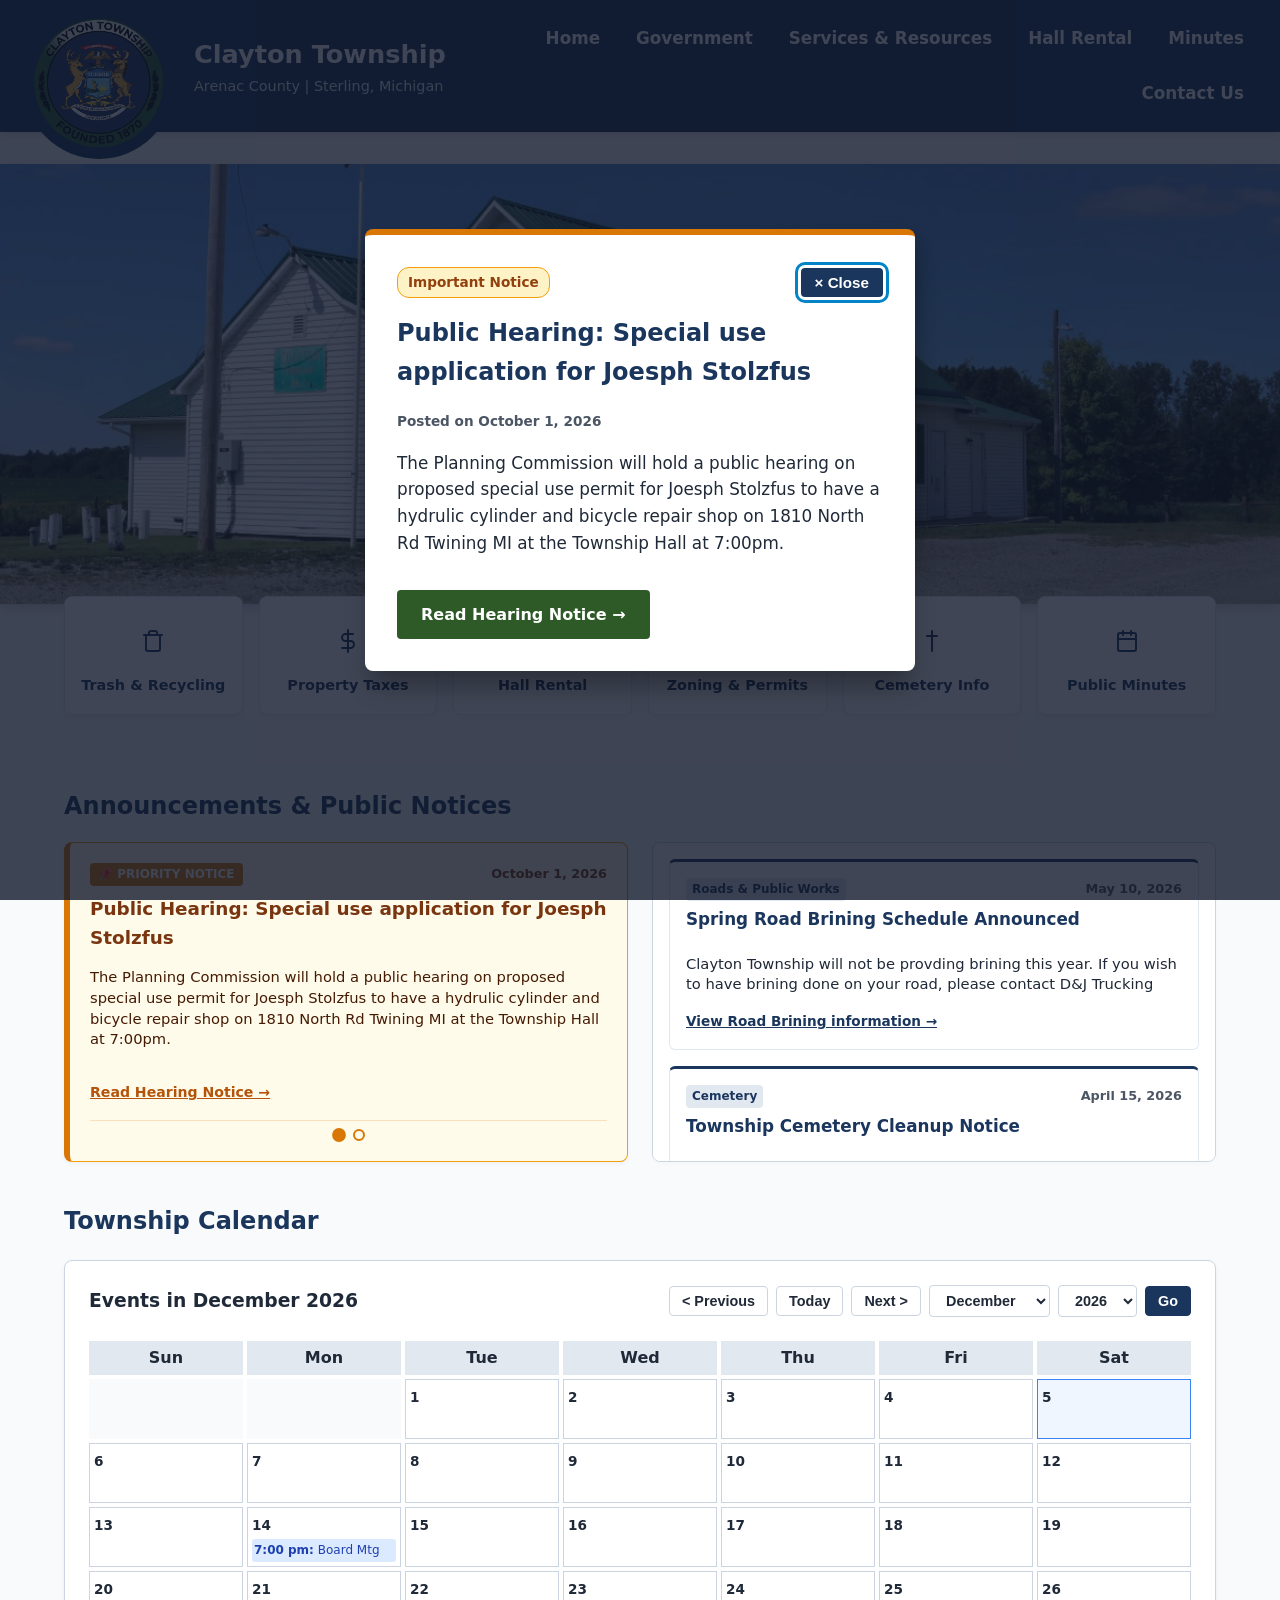
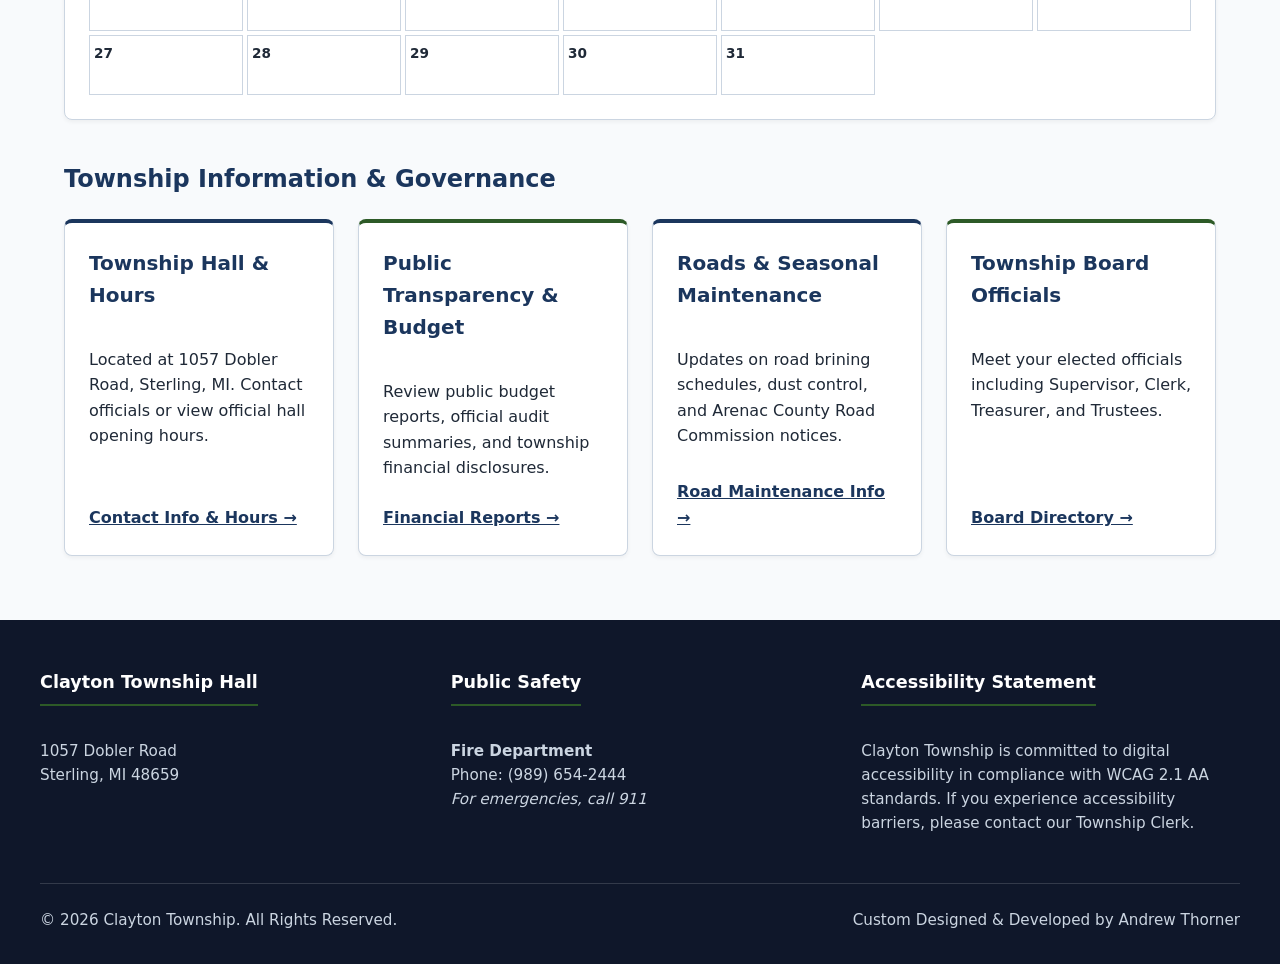
<file: index.html>
<!DOCTYPE html>
<html lang="en">
<head>
  <meta charset="UTF-8">
  <meta name="viewport" content="width=device-width, initial-scale=1.0">
  <title>Clayton Township | Arenac County, MI</title>
  <!-- Link external stylesheet -->
  <link rel="stylesheet" href="resources/style.css">
  <link rel="icon" type="image/webp" href="images/Clayton_Logo.webp">
</head>
<body>

  <!-- Accessible Skip Link -->
  <a href="#app-content" class="skip-link">Skip to main content</a>

  <header>
    <div class="header-container">
      <div class="branding">
        <img 
          src="images/Clayton_Logo.webp" 
          alt="Clayton Township Official Seal" 
          class="header-logo"
        >
        <div>
          <h1 class="brand-title">Clayton Township</h1>
          <p class="brand-subtitle">Arenac County | Sterling, Michigan</p>
        </div>
      </div>

      <!-- Mobile Hamburger Button -->
      <button class="nav-toggle" aria-expanded="false" aria-label="Toggle navigation menu">
        &#9776; Menu
      </button>

      <!-- UPDATED NAVIGATION: Paths simplified for GitHub Pages subpath compatibility -->
      <nav aria-label="Main Navigation">
        <ul>
          <li><a href="/home" data-page="home">Home</a></li>
          <li><a href="/government" data-page="government">Government</a></li>
          <li><a href="/resources" data-page="resources">Services & Resources</a></li>
          <li><a href="/hallrental" data-page="hallrental">Hall Rental</a></li>
          <li><a href="/minutes" data-page="minutes">Minutes</a></li>
          <li><a href="/contact" data-page="contact">Contact Us</a></li>
        </ul>
      </nav>
    </div>
  </header>

  <!-- SPA Target Container for Page Content -->
  <main id="app-content">
    <!-- Dynamic page content loads here -->
  </main>

  <footer>
    <div class="footer-container">
      <div>
        <h3>Clayton Township Hall</h3>
        <p>1057 Dobler Road<br>Sterling, MI 48659</p>
      </div>
      <div>
        <h3>Public Safety</h3>
        <p><strong>Fire Department</strong><br>Phone: (989) 654-2444<br><em>For emergencies, call 911</em></p>
      </div>
      <div>
        <h3>Accessibility Statement</h3>
        <p>Clayton Township is committed to digital accessibility in compliance with WCAG 2.1 AA standards. If you experience accessibility barriers, please contact our Township Clerk.</p>
      </div>
    </div>

    <!-- Copyright & Developer Credit Bar -->
    <div style="max-width: 1200px; margin: 2rem auto 0; padding-top: 1.5rem; border-top: 1px solid rgba(255, 255, 255, 0.15); display: flex; justify-content: space-between; align-items: center; flex-wrap: wrap; gap: 0.75rem; font-size: 0.88rem; color: #94a3b8;">
      <p style="margin: 0;">&copy; 2026 Clayton Township. All Rights Reserved.</p>
      <p style="margin: 0; font-weight: 500; color: #cbd5e1;">Custom Designed & Developed by Andrew Thorner</p>
    </div>
  </footer>

  <!-- Accessible Modal Popup Overlay -->
  <div id="modal-backdrop" class="modal-backdrop hidden" role="dialog" aria-modal="true" aria-labelledby="modal-title">
    <div class="modal-card">
      <div class="modal-header">
        <span id="modal-badge" class="modal-badge">Important Notice</span>
        <button id="modal-close-btn" class="modal-close-btn" aria-label="Close public notice modal">&times; Close</button>
      </div>
      <div class="modal-body">
        <h2 id="modal-title" style="margin-top: 0.5rem; color: var(--primary-navy);">Notice Title</h2>
        <p id="modal-date" style="font-size: 0.85rem; color: var(--text-muted); font-weight: bold;"></p>
        <p id="modal-summary" style="font-size: 1.05rem; color: var(--text-dark);"></p>
        <a id="modal-link" href="#" class="hero-btn" style="display: inline-block; margin-top: 1rem;">View Details &rarr;</a>
      </div>
    </div>
  </div>

  <!-- Link external SPA script -->
  <script src="resources/script.js"></script>
</body>
</html>
</file>
<file: resources/style.css>
/* ==========================================================================
   CLAYTON TOWNSHIP - MASTER STYLESHEET
   WCAG 2.1 AA Compliant & Mobile Responsive

   TABLE OF CONTENTS:
   1. VARIABLES & CORE RESET
   2. GLOBAL ACCESSIBILITY & UTILITIES
   3. GLOBAL HEADER & NAVIGATION
   4. GLOBAL FOOTER & CARDS
   5. PAGE: HOME (Hero, Quick Links, Announcements, Calendar)
   6. PAGE: MINUTES (Tabs & Year Filter)
   7. RESPONSIVE BREAKPOINTS
   ========================================================================== */


/* ==========================================================================
   1. VARIABLES & CORE RESET
   ========================================================================== */
:root {
  --primary-navy: #1b365d;     /* High contrast navy: 10.5:1 ratio on white */
  --secondary-green: #2d5a27;   /* High contrast green: 7.2:1 ratio on white */
  --text-dark: #1f2937;          /* Body text contrast: 14.8:1 ratio on white */
  --text-muted: #4b5563;        /* Muted text contrast: 7.1:1 ratio on white */
  --bg-light: #f8fafc;
  --card-bg: #ffffff;
  --footer-bg: #0f172a;
  --focus-ring: #0284c7;        /* High-visibility focus indicator */
  --border-color: #cbd5e1;
}

* {
  box-sizing: border-box;
}

body {
  font-family: system-ui, -apple-system, BlinkMacSystemFont, "Segoe UI", Roboto, sans-serif;
  color: var(--text-dark);
  background-color: var(--bg-light);
  margin: 0;
  padding: 0;
  line-height: 1.6;
  overflow-x: hidden;
}

/* Ensure the main SPA content area grows dynamically with all sections */
main,
#app-content {
  display: block;
  width: 100%;
  max-width: 1200px;
  margin: 2rem auto;
  padding: 0 1.5rem;
  min-height: 80vh;
  height: auto !important;
  overflow: visible !important;
}

/* Ensure sections stack naturally */
#app-content > section {
  width: 100%;
  margin-bottom: 2.5rem;
  clear: both;
}

/* Remove outline when programmatically focusing SPA container */
#app-content:focus,
#app-content:focus-visible {
  outline: none !important;
}


/* ==========================================================================
   2. GLOBAL ACCESSIBILITY & UTILITIES
   ========================================================================== */
a:focus-visible, 
button:focus-visible, 
input:focus-visible, 
select:focus-visible, 
textarea:focus-visible {
  outline: 3px solid var(--focus-ring);
  outline-offset: 3px;
}

.skip-link {
  position: absolute;
  top: -60px;
  left: 10px;
  background: var(--primary-navy);
  color: #ffffff;
  padding: 12px 20px;
  z-index: 2000;
  text-decoration: none;
  font-weight: bold;
  border-radius: 4px;
  box-shadow: 0 4px 6px rgba(0, 0, 0, 0.2);
  transition: top 0.2s ease;
}

.skip-link:focus {
  top: 10px;
}

.sr-only {
  position: absolute;
  width: 1px;
  height: 1px;
  padding: 0;
  margin: -1px;
  overflow: hidden;
  clip: rect(0, 0, 0, 0);
  border: 0;
}

/* Modal Popup Overlay */
.modal-backdrop {
  position: fixed;
  top: 0;
  left: 0;
  width: 100vw;
  height: 100vh;
  background-color: rgba(15, 23, 42, 0.8);
  display: flex;
  align-items: center;
  justify-content: center;
  z-index: 3000;
  opacity: 1;
  transition: opacity 0.25s ease-in-out;
}

.modal-backdrop.hidden {
  display: none;
  opacity: 0;
  pointer-events: none;
}

.modal-card {
  background: #ffffff;
  border-radius: 8px;
  border-top: 6px solid #d97706;
  padding: 2rem;
  max-width: 550px;
  width: 90%;
  box-shadow: 0 20px 25px -5px rgba(0, 0, 0, 0.3);
  position: relative;
}

.modal-header {
  display: flex;
  justify-content: space-between;
  align-items: center;
  margin-bottom: 1rem;
}

.modal-badge {
  background-color: #fef3c7;
  color: #92400e;
  font-weight: bold;
  font-size: 0.85rem;
  padding: 4px 10px;
  border-radius: 12px;
  border: 1px solid #f59e0b;
}

.modal-close-btn {
  background: var(--primary-navy);
  color: #ffffff;
  border: none;
  padding: 6px 14px;
  font-weight: bold;
  border-radius: 4px;
  cursor: pointer;
  font-size: 0.95rem;
}

.modal-close-btn:hover {
  background-color: #0f172a;
}


/* ==========================================================================
   3. GLOBAL HEADER & NAVIGATION
   ========================================================================== */
header {
  background-color: var(--primary-navy, #1b365d);
  color: #ffffff;
  padding: 1rem 1.5rem;
  box-shadow: 0 4px 6px -1px rgba(0, 0, 0, 0.1);
  position: relative;
  z-index: 1000; /* Ensures header and mobile menu sit above page content */
}

.header-container {
  max-width: 1400px;
  max-height: 100px;
  margin: 0 auto;
  display: flex;
  justify-content: space-between;
  align-items: center;
  gap: 1rem;
  position: relative;
}

/* Rounded Floating Seal Logo */
.header-logo {
  width: 150px !important;
  height: 150px !important;
  max-width: 150px !important;
  max-height: 150px !important;
  object-fit: cover;
  object-position: -4px;
  border-radius: 50%;
  background-color: var(--primary-navy, #1b365d);
  padding: 6px;
  position: relative;
  top: 8px;
  margin-bottom: -20px;
  flex-shrink: 0;
  z-index: 1001;
  transition: transform 0.2s ease, box-shadow 0.2s ease;
}

.header-logo:hover {
  transform: translateY(-2px);
  box-shadow: 0 12px 20px rgba(0, 0, 0, 0.3);
}

.branding {
  display: flex;
  align-items: center;
  gap: 1.25rem;
  flex-shrink: 0;
}

.brand-title {
  margin: 0;
  font-size: 1.6rem;
  color: #ffffff;
}

.brand-subtitle {
  margin: 0;
  font-size: 0.9rem;
  color: #e2e8f0;
}

/* Desktop Navigation */
nav ul {
  list-style: none;
  padding: 0;
  margin: 0;
  display: flex;
  flex-wrap: wrap;
  gap: 0.75rem;
  justify-content: flex-end;
}

nav a {
  color: #ffffff;
  text-decoration: none;
  font-size: 1.05rem;
  font-weight: 600;
  padding: 8px 12px;
  border-radius: 6px;
  white-space: nowrap;
  display: inline-block;
}

nav a:hover {
  text-decoration: underline;
  background-color: rgba(255, 255, 255, 0.1);
}

/* Mobile Toggle Button */
.nav-toggle {
  display: none;
  background: transparent;
  border: 2px solid rgba(255, 255, 255, 0.5);
  color: #ffffff;
  padding: 8px 14px;
  border-radius: 6px;
  font-size: 1rem;
  font-weight: bold;
  cursor: pointer;
  align-self: center;
  z-index: 1002;
}

.nav-toggle:hover,
.nav-toggle:focus-visible {
  background-color: rgba(255, 255, 255, 0.15);
  border-color: #ffffff;
}


/* ==========================================================================
   4. GLOBAL FOOTER & CARDS
   ========================================================================== */
.grid-services {
  display: grid;
  grid-template-columns: repeat(auto-fit, minmax(260px, 1fr));
  gap: 1.5rem;
  margin-top: 1rem;
  width: 100%;
}

.card {
  background: var(--card-bg);
  border: 1px solid var(--border-color);
  border-radius: 8px;
  padding: 1.5rem;
  box-shadow: 0 2px 4px rgba(0, 0, 0, 0.05);
  display: flex;
  flex-direction: column;
  justify-content: space-between;
  word-wrap: break-word;
}

.card h3 {
  margin-top: 0;
  color: var(--primary-navy);
  font-size: 1.25rem;
}

.card p {
  color: var(--text-dark);
  flex-grow: 1;
}

.card a {
  color: var(--primary-navy);
  font-weight: bold;
  text-decoration: underline;
  display: inline-block;
  margin-top: 0.5rem;
}

.card a:hover {
  color: var(--secondary-green);
}

footer {
  background-color: var(--footer-bg);
  color: #ffffff;
  padding: 3rem 1.5rem 2rem;
  margin-top: 4rem;
  position: relative;
  z-index: 5;
}

.footer-container {
  max-width: 1200px;
  margin: 0 auto;
  display: grid;
  grid-template-columns: repeat(auto-fit, minmax(250px, 1fr));
  gap: 2rem;
}

footer h3 {
  color: #ffffff;
  margin-top: 0;
  font-size: 1.1rem;
  border-bottom: 2px solid var(--secondary-green);
  padding-bottom: 0.5rem;
  display: inline-block;
}

footer p {
  color: #cbd5e1;
  font-size: 0.95rem;
}

/* --- Government Page Specific Grid & Cards --- */
.grid-gov {
  display: grid;
  grid-template-columns: repeat(auto-fit, minmax(320px, 1fr));
  gap: 1.5rem;
  margin-top: 1.25rem;
  width: 100%;
}

.card-gov {
  background: var(--card-bg, #ffffff);
  border: 1px solid var(--border-color, #cbd5e1);
  border-radius: 8px;
  padding: 1.75rem;
  box-shadow: 0 2px 4px rgba(0, 0, 0, 0.05);
  display: flex;
  flex-direction: column;
  justify-content: space-between;
  min-height: 220px;
  transition: border-color 0.2s ease, box-shadow 0.2s ease;
}

.card-gov:hover {
  border-color: var(--primary-navy, #1b365d);
  box-shadow: 0 6px 12px rgba(0, 0, 0, 0.08);
}

.card-gov h3 {
  margin-top: 0;
  margin-bottom: 0.75rem;
  color: var(--primary-navy, #1b365d);
  font-size: 1.3rem;
  border-bottom: 2px solid #f1f5f9;
  padding-bottom: 0.5rem;
}

.card-gov p {
  color: var(--text-dark, #1f2937);
  margin: 0.25rem 0;
  line-height: 1.5;
}

.card-gov a {
  color: var(--primary-navy, #1b365d);
  font-weight: 600;
  text-decoration: underline;
  word-break: break-all;
  margin-top: 0.5rem;
  display: inline-block;
}

.card-gov a:hover {
  color: var(--secondary-green, #2d5a27);
}


/* ==========================================================================
   5. PAGE: HOME
   ========================================================================== */

/* Full-Bleed Banner */
.full-bleed-banner {
  width: 100vw;
  position: relative;
  left: 50%;
  right: 50%;
  margin-left: -50vw;
  margin-right: -50vw;
  min-height: 440px;
  max-height: 500px;
  overflow: hidden;
  margin-bottom: 2.5rem;
  box-shadow: 0 4px 10px rgba(0, 0, 0, 0.15);
  display: flex;
  align-items: center;
  justify-content: center;
}

.full-bleed-img {
  position: absolute;
  top: 0;
  left: 0;
  width: 100%;
  height: 100%;
  object-fit: cover;
  object-position: center;
  z-index: 1;
}

.hero-overlay-card {
  position: relative;
  z-index: 2;
  background-color: rgba(31, 41, 55, 0.88);
  padding: 2.5rem 3rem;
  border-radius: 8px;
  border: 1px solid rgba(255, 255, 255, 0.2);
  text-align: center;
  max-width: 550px;
  width: 90%;
  box-shadow: 0 10px 25px rgba(0, 0, 0, 0.3);
  backdrop-filter: blur(4px);
}

.hero-title {
  color: #ffffff !important;
  margin: 0;
  font-size: 1.5rem;
  font-weight: 400;
  line-height: 1.3;
}

.hero-title span {
  font-size: 2.4rem;
  font-weight: 700;
  display: block;
}

.hero-divider {
  border: 0;
  height: 1px;
  background: rgba(255, 255, 255, 0.4);
  margin: 1.25rem 0;
}

.hero-subtitle {
  color: #93c5fd !important;
  font-size: 1.25rem;
  font-weight: 600;
  margin: 0 0 1.5rem 0;
}

.hero-btn {
  display: inline-block;
  background-color: var(--secondary-green);
  color: #ffffff !important;
  padding: 12px 24px;
  font-weight: bold;
  text-decoration: none !important;
  border-radius: 4px;
  transition: background-color 0.2s ease;
}

.hero-btn:hover, .hero-btn:focus {
  background-color: #1e3f1b;
}

/* Quick Links Badge Section */
.quick-links-section {
  position: relative;
  z-index: 10;
  margin-top: -3rem;
  padding-bottom: 2rem;
  width: 100%;
}

.quick-links-grid {
  display: grid;
  grid-template-columns: repeat(auto-fit, minmax(150px, 1fr));
  gap: 1rem;
  width: 100%;
}

.quick-badge {
  display: flex;
  flex-direction: column;
  align-items: center;
  justify-content: center;
  background-color: #ffffff;
  padding: 1.25rem 0.75rem;
  border-radius: 8px;
  text-decoration: none;
  color: var(--primary-navy);
  border: 1px solid #e2e8f0;
  box-shadow: 0 4px 6px -1px rgba(0, 0, 0, 0.05);
  transition: transform 0.2s ease, box-shadow 0.2s ease, border-color 0.2s ease;
}

.quick-badge:hover,
.quick-badge:focus-visible {
  transform: translateY(-4px);
  box-shadow: 0 10px 15px -3px rgba(0, 0, 0, 0.1);
  border-color: var(--secondary-green);
}

.badge-icon-wrapper {
  display: flex;
  align-items: center;
  justify-content: center;
  width: 48px;
  height: 48px;
  border-radius: 50%;
  background-color: var(--primary-navy, #1b365d);
  margin-bottom: 0.75rem;
  transition: background-color 0.2s ease, transform 0.2s ease;
  -webkit-mask-size: 24px 24px;
  mask-size: 24px 24px;
  -webkit-mask-repeat: no-repeat;
  mask-repeat: no-repeat;
  -webkit-mask-position: center;
  mask-position: center;
}

.quick-badge:hover .badge-icon-wrapper,
.quick-badge:focus-visible .badge-icon-wrapper {
  background-color: var(--secondary-green, #2d5a27);
  transform: scale(1.05);
}

.badge-title {
  font-size: 0.9rem;
  font-weight: 600;
  text-align: center;
  line-height: 1.2;
}

/* Vector Icon Masks */
.icon-trash {
  -webkit-mask-image: url('data:image/svg+xml;utf8,<svg xmlns="http://www.w3.org/2000/svg" width="24" height="24" viewBox="0 0 24 24" fill="none" stroke="black" stroke-width="2" stroke-linecap="round" stroke-linejoin="round"><polyline points="3 6 5 6 21 6"/><path d="M19 6v14a2 2 0 0 1-2 2H7a2 2 0 0 1-2-2V6m3 0V4a2 2 0 0 1 2-2h4a2 2 0 0 1 2 2v2"/></svg>');
  mask-image: url('data:image/svg+xml;utf8,<svg xmlns="http://www.w3.org/2000/svg" width="24" height="24" viewBox="0 0 24 24" fill="none" stroke="black" stroke-width="2" stroke-linecap="round" stroke-linejoin="round"><polyline points="3 6 5 6 21 6"/><path d="M19 6v14a2 2 0 0 1-2 2H7a2 2 0 0 1-2-2V6m3 0V4a2 2 0 0 1 2-2h4a2 2 0 0 1 2 2v2"/></svg>');
}

.icon-taxes {
  -webkit-mask-image: url('data:image/svg+xml;utf8,<svg xmlns="http://www.w3.org/2000/svg" width="24" height="24" viewBox="0 0 24 24" fill="none" stroke="black" stroke-width="2" stroke-linecap="round" stroke-linejoin="round"><line x1="12" y1="1" x2="12" y2="23"/><path d="M17 5H9.5a3.5 3.5 0 0 0 0 7h5a3.5 3.5 0 0 1 0 7H6"/></svg>');
  mask-image: url('data:image/svg+xml;utf8,<svg xmlns="http://www.w3.org/2000/svg" width="24" height="24" viewBox="0 0 24 24" fill="none" stroke="black" stroke-width="2" stroke-linecap="round" stroke-linejoin="round"><line x1="12" y1="1" x2="12" y2="23"/><path d="M17 5H9.5a3.5 3.5 0 0 0 0 7h5a3.5 3.5 0 0 1 0 7H6"/></svg>');
}

.icon-hall {
  -webkit-mask-image: url('data:image/svg+xml;utf8,<svg xmlns="http://www.w3.org/2000/svg" width="24" height="24" viewBox="0 0 24 24" fill="none" stroke="black" stroke-width="2" stroke-linecap="round" stroke-linejoin="round"><path d="M3 21h18"/><path d="M5 21V5a2 2 0 0 1 2-2h10a2 2 0 0 1 2 2v16"/></svg>');
  mask-image: url('data:image/svg+xml;utf8,<svg xmlns="http://www.w3.org/2000/svg" width="24" height="24" viewBox="0 0 24 24" fill="none" stroke="black" stroke-width="2" stroke-linecap="round" stroke-linejoin="round"><path d="M3 21h18"/><path d="M5 21V5a2 2 0 0 1 2-2h10a2 2 0 0 1 2 2v16"/></svg>');
}

.icon-zoning {
  -webkit-mask-image: url('data:image/svg+xml;utf8,<svg xmlns="http://www.w3.org/2000/svg" width="24" height="24" viewBox="0 0 24 24" fill="none" stroke="black" stroke-width="2" stroke-linecap="round" stroke-linejoin="round"><path d="M14 2H6a2 2 0 0 0-2 2v16a2 2 0 0 0 2 2h12a2 2 0 0 0 2-2V8z"/><polyline points="14 2 14 8 20 8"/></svg>');
  mask-image: url('data:image/svg+xml;utf8,<svg xmlns="http://www.w3.org/2000/svg" width="24" height="24" viewBox="0 0 24 24" fill="none" stroke="black" stroke-width="2" stroke-linecap="round" stroke-linejoin="round"><path d="M14 2H6a2 2 0 0 0-2 2v16a2 2 0 0 0 2 2h12a2 2 0 0 0 2-2V8z"/><polyline points="14 2 14 8 20 8"/></svg>');
}

.icon-cemetery {
  -webkit-mask-image: url('data:image/svg+xml;utf8,<svg xmlns="http://www.w3.org/2000/svg" width="24" height="24" viewBox="0 0 24 24" fill="none" stroke="black" stroke-width="2" stroke-linecap="round" stroke-linejoin="round"><path d="M12 2v20"/><path d="M7 7h10"/></svg>');
  mask-image: url('data:image/svg+xml;utf8,<svg xmlns="http://www.w3.org/2000/svg" width="24" height="24" viewBox="0 0 24 24" fill="none" stroke="black" stroke-width="2" stroke-linecap="round" stroke-linejoin="round"><path d="M12 2v20"/><path d="M7 7h10"/></svg>');
}

.icon-minutes {
  -webkit-mask-image: url('data:image/svg+xml;utf8,<svg xmlns="http://www.w3.org/2000/svg" width="24" height="24" viewBox="0 0 24 24" fill="none" stroke="black" stroke-width="2" stroke-linecap="round" stroke-linejoin="round"><rect x="3" y="4" width="18" height="18" rx="2" ry="2"/><line x1="16" y1="2" x2="16" y2="6"/><line x1="8" y1="2" x2="8" y2="6"/><line x1="3" y1="10" x2="21" y2="10"/></svg>');
  mask-image: url('data:image/svg+xml;utf8,<svg xmlns="http://www.w3.org/2000/svg" width="24" height="24" viewBox="0 0 24 24" fill="none" stroke="black" stroke-width="2" stroke-linecap="round" stroke-linejoin="round"><rect x="3" y="4" width="18" height="18" rx="2" ry="2"/><line x1="16" y1="2" x2="16" y2="6"/><line x1="8" y1="2" x2="8" y2="6"/><line x1="3" y1="10" x2="21" y2="10"/></svg>');
}

/* --- Pinned Notice Carousel Box --- */
.pinned-carousel-wrapper {
  background: #fffbeb;
  border: 1px solid #f59e0b;
  border-left: 6px solid #d97706;
  border-radius: 8px;
  padding: 1.25rem;
  display: flex;
  flex-direction: column;
  justify-content: space-between;
  box-shadow: 0 2px 4px rgba(0, 0, 0, 0.04);
  position: relative;
  min-height: 280px;
}

.pinned-slides-container {
  position: relative;
  width: 100%;
  flex-grow: 1;
}

.pinned-slide {
  display: none;
  opacity: 0;
  transition: opacity 0.35s ease-in-out;
  flex-direction: column;
  justify-content: space-between;
  height: 100%;
}

.pinned-slide.active {
  display: flex;
  opacity: 1;
}

.pinned-badge {
  background: #d97706;
  color: #ffffff;
  font-size: 0.75rem;
  font-weight: bold;
  padding: 2px 8px;
  border-radius: 4px;
  text-transform: uppercase;
}

/* Pagination Dots */
.carousel-dots-container {
  display: flex;
  justify-content: center;
  align-items: center;
  gap: 8px;
  margin-top: 1rem;
  padding-top: 0.5rem;
  border-top: 1px solid rgba(217, 119, 6, 0.2);
}

.carousel-dot {
  width: 12px;
  height: 12px;
  border-radius: 50%;
  border: 2px solid #d97706;
  background-color: transparent;
  padding: 0;
  cursor: pointer;
  transition: background-color 0.2s ease, transform 0.2s ease;
}

.carousel-dot:hover {
  background-color: #fde68a;
}

.carousel-dot.active {
  background-color: #d97706;
  transform: scale(1.15);
}

/* Interactive Calendar */
.calendar-card {
  background: #ffffff;
  border: 1px solid var(--border-color);
  border-radius: 8px;
  padding: 1.5rem;
  box-shadow: 0 2px 4px rgba(0, 0, 0, 0.05);
  width: 100%;
  height: auto !important;
}

.calendar-header {
  display: flex;
  justify-content: space-between;
  align-items: center;
  flex-wrap: wrap;
  gap: 1rem;
  margin-bottom: 1.5rem;
}

.calendar-controls {
  display: flex;
  align-items: center;
  flex-wrap: wrap;
  gap: 0.5rem;
}

.cal-btn, .cal-select, .cal-btn-primary {
  padding: 6px 12px;
  font-size: 0.9rem;
  border-radius: 4px;
  border: 1px solid var(--border-color);
  background: #ffffff;
  color: var(--text-dark);
  font-weight: 600;
}

.cal-btn-primary {
  background-color: var(--primary-navy);
  color: #ffffff;
  border-color: var(--primary-navy);
  cursor: pointer;
}

/* Announcements Layout */
#announcements-container {
  width: 100%;
  height: auto !important;
  display: block;
}

/* --- Modern Side-by-Side Split Grid Layout --- */
.announcements-flex-container {
  display: grid;
  grid-template-columns: 1fr 1fr;
  gap: 1.5rem;
  width: 100%;
  align-items: stretch;
}

/* Left Box: High-Priority Pinned Notice */
.pinned-announcement-card {
  background: #fffbeb;
  border: 1px solid #f59e0b;
  border-left: 6px solid #d97706;
  border-radius: 8px;
  padding: 1.5rem;
  display: flex;
  flex-direction: column;
  justify-content: space-between;
  box-shadow: 0 2px 4px rgba(0, 0, 0, 0.04);
}

/* Right Box: Compact Scrollable Feed for Standard Notices */
.announcements-scroll-box {
  max-height: 320px;
  overflow-y: auto;
  display: flex;
  flex-direction: column;
  gap: 1rem;
  border: 1px solid var(--border-color);
  border-radius: 8px;
  padding: 1rem;
  background: #ffffff;
  box-shadow: 0 2px 4px rgba(0, 0, 0, 0.02);
}

/* Inner Standard Cards */
.announcements-scroll-box .card {
  padding: 1rem;
  margin: 0;
  border-radius: 6px;
  box-shadow: none;
  border: 1px solid #e2e8f0;
}

.announcements-scroll-box .card h3 {
  font-size: 1.05rem;
  margin: 0.35rem 0;
}

.announcements-scroll-box .card p {
  font-size: 0.92rem;
  margin-bottom: 0.5rem;
  line-height: 1.4;
}

/* Smooth Custom Scrollbar for Right Box */
.announcements-scroll-box::-webkit-scrollbar {
  width: 6px;
}

.announcements-scroll-box::-webkit-scrollbar-track {
  background: #f1f5f9;
  border-radius: 3px;
}

.announcements-scroll-box::-webkit-scrollbar-thumb {
  background: #cbd5e1;
  border-radius: 3px;
}

/* Mobile Responsive Fallback for Announcements */
@media (max-width: 768px) {
  .announcements-flex-container {
    grid-template-columns: 1fr;
    gap: 1rem;
  }
}


/* ==========================================================================
   6. PAGE: MINUTES
   ========================================================================== */
.tab-container {
  margin-top: 1.5rem;
}

.tab-buttons {
  display: flex;
  gap: 0.5rem;
  border-bottom: 3px solid var(--primary-navy);
  flex-wrap: wrap;
}

.tab-btn {
  background-color: #e2e8f0;
  color: var(--text-dark);
  border: none;
  padding: 12px 20px;
  font-size: 1rem;
  font-weight: bold;
  cursor: pointer;
  border-radius: 6px 6px 0 0;
}

.tab-btn.active {
  background-color: var(--primary-navy);
  color: #ffffff;
}

.tab-panel.hidden {
  display: none;
}


/* ==========================================================================
   7. RESPONSIVE BREAKPOINTS (MOBILE OVERLAY FIXES)
   ========================================================================== */
@media (max-width: 992px) {
  .header-container {
    max-height: none;
    flex-wrap: nowrap;
  }

  .nav-toggle {
    display: block;
  }

  nav {
    display: none;
    position: absolute;
    top: 100%;
    left: 0;
    right: 0;
    width: 100%;
    background-color: var(--primary-navy, #1b365d);
    box-shadow: 0 12px 20px rgba(0, 0, 0, 0.35);
    border-top: 1px solid rgba(255, 255, 255, 0.15);
    z-index: 1005; /* Ensures mobile menu overlays hero banners & cards */
  }

  nav.is-active {
    display: block;
  }

  nav ul {
    flex-direction: column;
    gap: 0;
    margin: 0;
    padding: 0.5rem 0;
  }

  nav ul li {
    width: 100%;
    border-bottom: 1px solid rgba(255, 255, 255, 0.08);
  }

  nav ul li:last-child {
    border-bottom: none;
  }

  nav a {
    display: block;
    padding: 0.85rem 1.5rem;
    font-size: 1.05rem;
    border-radius: 0;
  }

  nav a:hover,
  nav a:focus-visible {
    background-color: var(--secondary-green, #2d5a27);
  }
}

@media (max-width: 640px) {
  .header-logo {
    width: 85px !important;
    height: 85px !important;
    max-width: 85px !important;
    max-height: 85px !important;
    top: 6px;
    margin-bottom: -6px;
  }

  .brand-title {
    font-size: 1.25rem;
  }

  .brand-subtitle {
    font-size: 0.8rem;
  }

  .quick-links-section {
    margin-top: 0;
    padding-top: 1rem;
  }

  .quick-links-grid {
    grid-template-columns: repeat(2, 1fr);
  }

  .full-bleed-banner {
    min-height: 360px;
  }

  .hero-overlay-card {
    padding: 1.5rem 1rem;
  }
}
</file>
